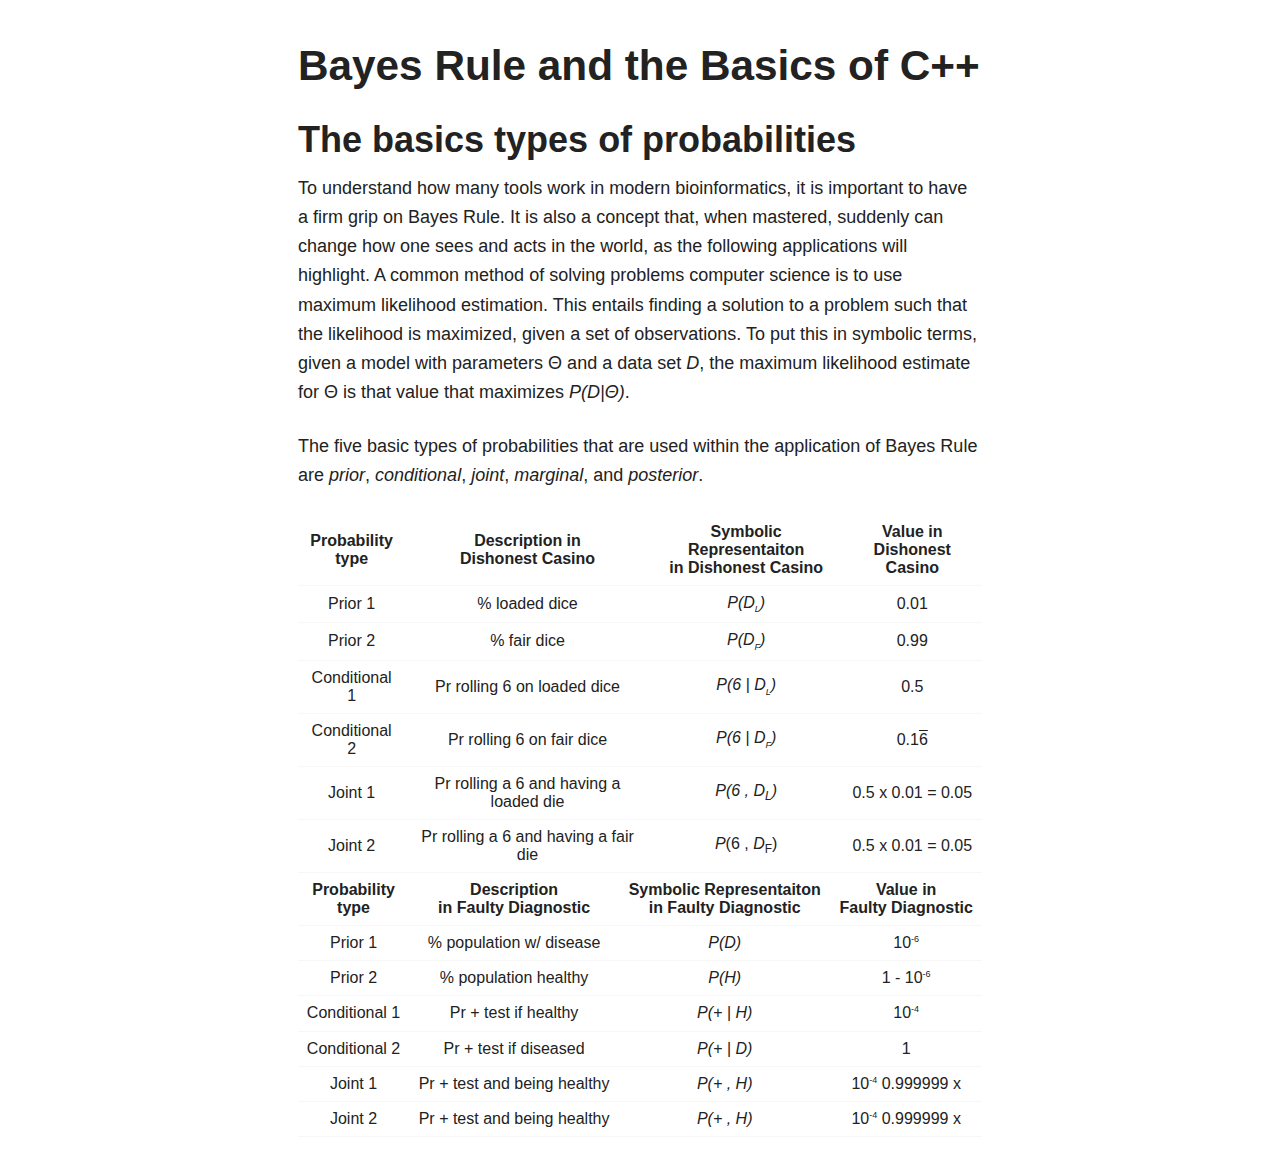
<file: bayes_rule.html>
<html lang="en">
<head>
    <meta charset="UTF-8">
    <meta http-equiv="X-UA-Compatible" content="IE=edge">
    <meta name="viewport" content="width=device-width, initial-scale=1.0">
    <title>Bookish Garbanzo -- Bayes Rule and the Basics of C++</title>
    <link rel="stylesheet" href="sakura-earthly.css">
</head>
<body>
    <h1>Bayes Rule and the Basics of C++</h1>
    <h2> The basics types of probabilities </h2>
    <p> 
        To understand how many tools work in modern bioinformatics, it is important to have a firm grip on Bayes Rule. It is also a concept that, 
        when mastered, suddenly can change how one sees and acts in the world, as the following applications will highlight. A common method of 
        solving problems computer science is to use maximum likelihood estimation. This entails finding a solution to a problem such that the likelihood
        is maximized, given a set of observations. To put this in symbolic terms, given a model with parameters &Theta; and a data set <i>D</i>, the 
        maximum likelihood estimate for &Theta; is that value that maximizes <i>P(D|&Theta;)</i>. 
    </p>
    <p>
        The five basic types of probabilities that are used within the application of Bayes Rule are <i>prior</i>, <i>conditional</i>, <i>joint</i>,
        <i>marginal</i>, and <i>posterior</i>. 
    </p>

    <table>
        <tr>
            <th>Probability <br> type</th>
            <th>Description in <br> Dishonest Casino</th>
            <th>Symbolic Representaiton <br> in Dishonest Casino</th>
            <th>Value in <br> Dishonest Casino</th>
         </tr>

         <tr>
            <td>Prior 1</td>
            <td>% loaded dice</td>
            <td><i>P(D<sub><small>L</small></sub>)</i></td>
            <td>0.01</td>
        </tr>

        <tr>
            <td>Prior 2</td>
            <td>% fair dice</td>
            <td><i>P(D<sub><small>F</small></sub>)</i></td>
            <td>0.99</td>
        </tr>
        
        <tr>
            <td>Conditional 1</td>
            <td>Pr rolling 6 on loaded dice</td>
            <td><i>P(6 | D<sub><small>L</small></sub>)</i></td>
            <td>0.5</td>
        </tr>
        <tr>
            <td>Conditional 2</td>
            <td>Pr rolling 6 on fair dice</td>
            <td><i>P(6 | D<sub><small>F</small></sub>)</i></td>
            <td>0.1<span style="text-decoration:overline">6</span></td>
        </tr>
        <tr>
            <td>Joint 1</td>
            <td>Pr rolling a 6 and having a loaded die </td>
            <td><i>P(6 , D<sub>L</sub>)</i></td>
            <td>0.5 x 0.01 = 0.05</td>
        </tr>

        <tr>
            <td>Joint 2</td>
            <td>Pr rolling a 6 and having a fair die</td>
            <td><i>P</i>(6 , <i>D</i><sub>F</sub>)</td>
            <td>0.5 x 0.01 = 0.05</td>
        </tr>
    </table>
    
    <table>
        <tr>
            <th>Probability <br> type</th>
            <th>Description <br> in Faulty Diagnostic</th>
            <th>Symbolic Representaiton <br> in Faulty Diagnostic</th>
            <th>Value in <br> Faulty Diagnostic</th>
        </tr>

        <tr>
            <td>Prior 1</td>
            <td>% population w/ disease</td>
            <td><i>P(D)</i></td>
            <td>10<sup><small>-6</small></sup></td>
        </tr>

        <tr>
            <td>Prior 2</td>
            <td>% population healthy</td>
            <td><i>P(H)</i></td>
            <td>1 - 10<sup><small>-6</small></sup></td>
        </tr>
        <tr>
            <td>Conditional 1</td>
            <td>Pr + test if healthy</td>
            <td><i>P(+ | H)</i></td>
            <td>10<sup><small>-4</small></sup></td>
        </tr>

        <tr>
            <td>Conditional 2</td>
            <td>Pr + test if diseased</td>
            <td><i>P(+ | D)</i></td>
            <td>1</td>
        </tr>

        <tr>
            <td>Joint 1</td>            
            <td>Pr + test and being healthy</td>
            <td><i>P(+ , H)</i></td>
            <td>10<sup><small>-4</small></sup> 0.999999 x </td>         
        </tr>

        <tr>
            <td>Joint 2</td>
            <td>Pr + test and being healthy</td>
            <td><i>P(+ , H)</i></td>
            <td>10<sup><small>-4</small></sup> 0.999999 x </td>
        </tr>                 
    </table>


</body>
</html>
</file>
<file: sakura-earthly.css>
/* Sakura.css v1.4.1
 * ================
 * Minimal css theme.
 * Project: https://github.com/oxalorg/sakura/
 */
/* Body */
html {
  font-size: 62.5%;
  font-family: -apple-system, BlinkMacSystemFont, "Segoe UI", Roboto, "Helvetica Neue", Arial, "Noto Sans", sans-serif;
}

body {
  font-size: 1.8rem;
  line-height: 1.618;
  max-width: 38em;
  margin: auto;
  color: #222222;
  background-color: #ffffff;
  padding: 13px;
}

@media (max-width: 684px) {
  body {
    font-size: 1.53rem;
  }
}
@media (max-width: 382px) {
  body {
    font-size: 1.35rem;
  }
}
h1, h2, h3, h4, h5, h6 {
  line-height: 1.1;
  font-family: -apple-system, BlinkMacSystemFont, "Segoe UI", Roboto, "Helvetica Neue", Arial, "Noto Sans", sans-serif;
  font-weight: 700;
  margin-top: 3rem;
  margin-bottom: 1.5rem;
  overflow-wrap: break-word;
  word-wrap: break-word;
  -ms-word-break: break-all;
  word-break: break-word;
}

h1 {
  font-size: 2.35em;
}

h2 {
  font-size: 2em;
}

h3 {
  font-size: 1.75em;
}

h4 {
  font-size: 1.5em;
}

h5 {
  font-size: 1.25em;
}

h6 {
  font-size: 1em;
}

p {
  margin-top: 0px;
  margin-bottom: 2.5rem;
}

small, sub, sup {
  font-size: 75%;
}

hr {
  border-color: #007559;
}

a {
  text-decoration: none;
  color: #007559;
}
a:visited {
  color: #004232;
}
a:hover {
  color: #006994;
  border-bottom: 2px solid #222222;
}

ul {
  padding-left: 1.4em;
  margin-top: 0px;
  margin-bottom: 2.5rem;
}

li {
  margin-bottom: 0.4em;
}

blockquote {
  margin-left: 0px;
  margin-right: 0px;
  padding-left: 1em;
  padding-top: 0.8em;
  padding-bottom: 0.8em;
  padding-right: 0.8em;
  border-left: 5px solid #007559;
  margin-bottom: 2.5rem;
  background-color: #f7f7f7;
}

blockquote p {
  margin-bottom: 0;
}

img, video {
  height: auto;
  max-width: 100%;
  margin-top: 0px;
  margin-bottom: 2.5rem;
}

/* Pre and Code */
pre {
  background-color: #f7f7f7;
  display: block;
  padding: 1em;
  overflow-x: auto;
  margin-top: 0px;
  margin-bottom: 2.5rem;
  font-size: 0.9em;
}

code, kbd, samp {
  font-size: 0.9em;
  padding: 0 0.5em;
  background-color: #f7f7f7;
  white-space: pre-wrap;
}

pre > code {
  padding: 0;
  background-color: transparent;
  white-space: pre;
  font-size: 1em;
}

/* Tables */
table {
  text-align: center;
  width: 100%;
  border-collapse: collapse;
}

td, th {
  padding: 0.5em;
  border-bottom: 1px solid #f7f7f7;
}

/* Buttons, forms and input */
input, textarea {
  border: 1px solid #222222;
}
input:focus, textarea:focus {
  border: 1px solid #007559;
}

textarea {
  width: 100%;
}

.button, button, input[type=submit], input[type=reset], input[type=button] {
  display: inline-block;
  padding: 5px 10px;
  text-align: center;
  text-decoration: none;
  white-space: nowrap;
  background-color: #007559;
  color: #ffffff;
  border-radius: 1px;
  border: 1px solid #007559;
  cursor: pointer;
  box-sizing: border-box;
}
.button[disabled], button[disabled], input[type=submit][disabled], input[type=reset][disabled], input[type=button][disabled] {
  cursor: default;
  opacity: 0.5;
}
.button:focus:enabled, .button:hover:enabled, button:focus:enabled, button:hover:enabled, input[type=submit]:focus:enabled, input[type=submit]:hover:enabled, input[type=reset]:focus:enabled, input[type=reset]:hover:enabled, input[type=button]:focus:enabled, input[type=button]:hover:enabled {
  background-color: #006994;
  border-color: #006994;
  color: #ffffff;
  outline: 0;
}

textarea, select, input {
  color: #222222;
  padding: 6px 10px; /* The 6px vertically centers text on FF, ignored by Webkit */
  margin-bottom: 10px;
  background-color: #f7f7f7;
  border: 1px solid #f7f7f7;
  border-radius: 4px;
  box-shadow: none;
  box-sizing: border-box;
}
textarea:focus, select:focus, input:focus {
  border: 1px solid #007559;
  outline: 0;
}

input[type=checkbox]:focus {
  outline: 1px dotted #007559;
}

label, legend, fieldset {
  display: block;
  margin-bottom: 0.5rem;
  font-weight: 600;
}
</file>
